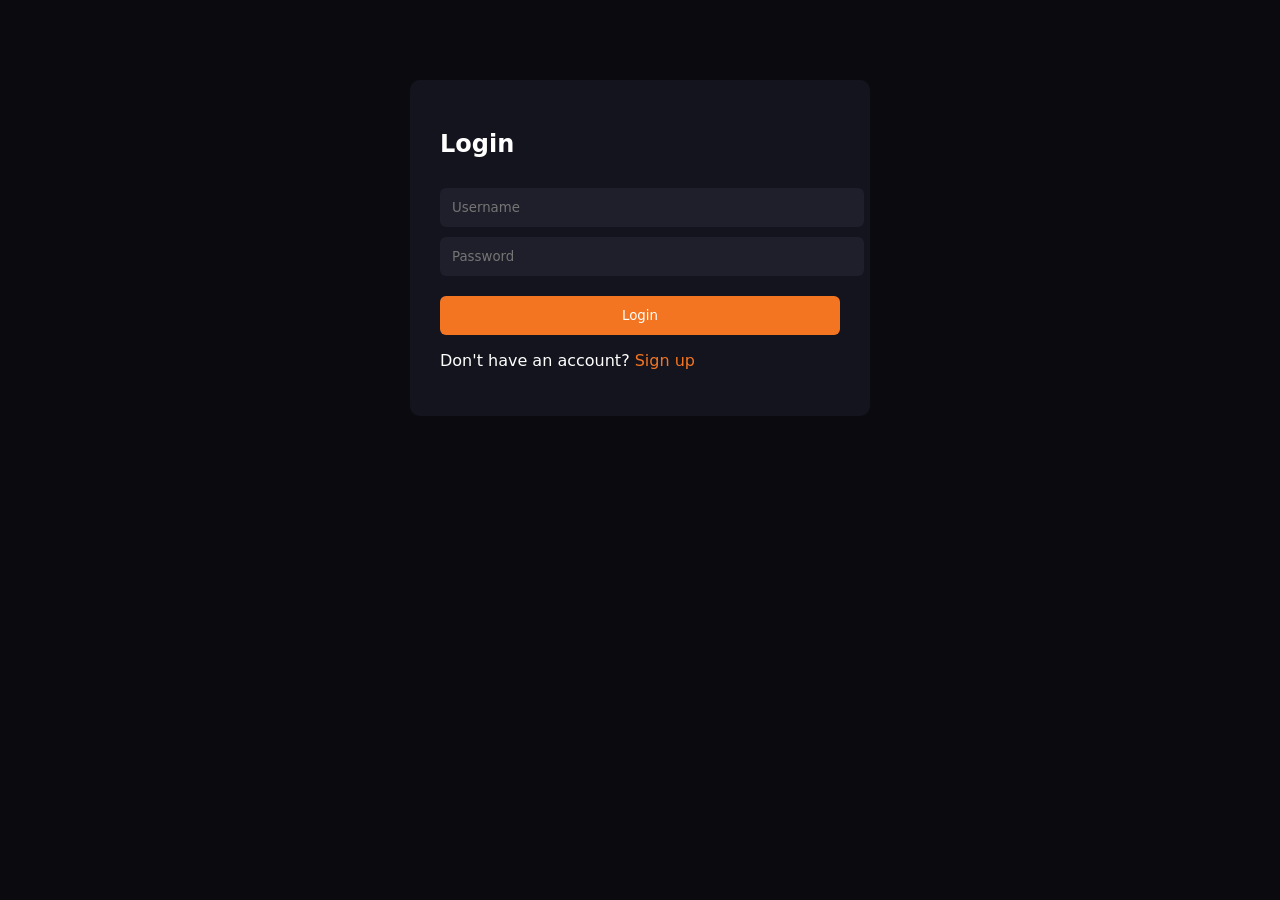
<file: templates/login.html>
<!DOCTYPE html>
<html>
<head>
<title>Login - AnimeStream</title>
<link rel="stylesheet" href="/static/style.css">
<style>
.container {
    max-width: 400px;
    margin: 80px auto;
    background: var(--bg-alt);
    padding: 30px;
    border-radius: 10px;
}
input {
    width: 100%;
    padding: 12px;
    margin-top: 10px;
    border-radius: 6px;
    border: none;
    background: #1f1f2b;
    color: var(--text);
}
button {
    width: 100%;
    padding: 12px;
    margin-top: 20px;
    background: var(--accent);
    border: none;
    border-radius: 6px;
    color: var(--text);
    cursor: pointer;
}
</style>
</head>
<body>

<div class="container">
    <h2>Login</h2>
    <form action="/login" method="post">
        <input type="text" name="username" placeholder="Username">
        <input type="password" name="password" placeholder="Password">
        <button>Login</button>
    </form>
    <p>Don't have an account? <a href="/signup">Sign up</a></p>
</div>

</body>
</html>
</file>
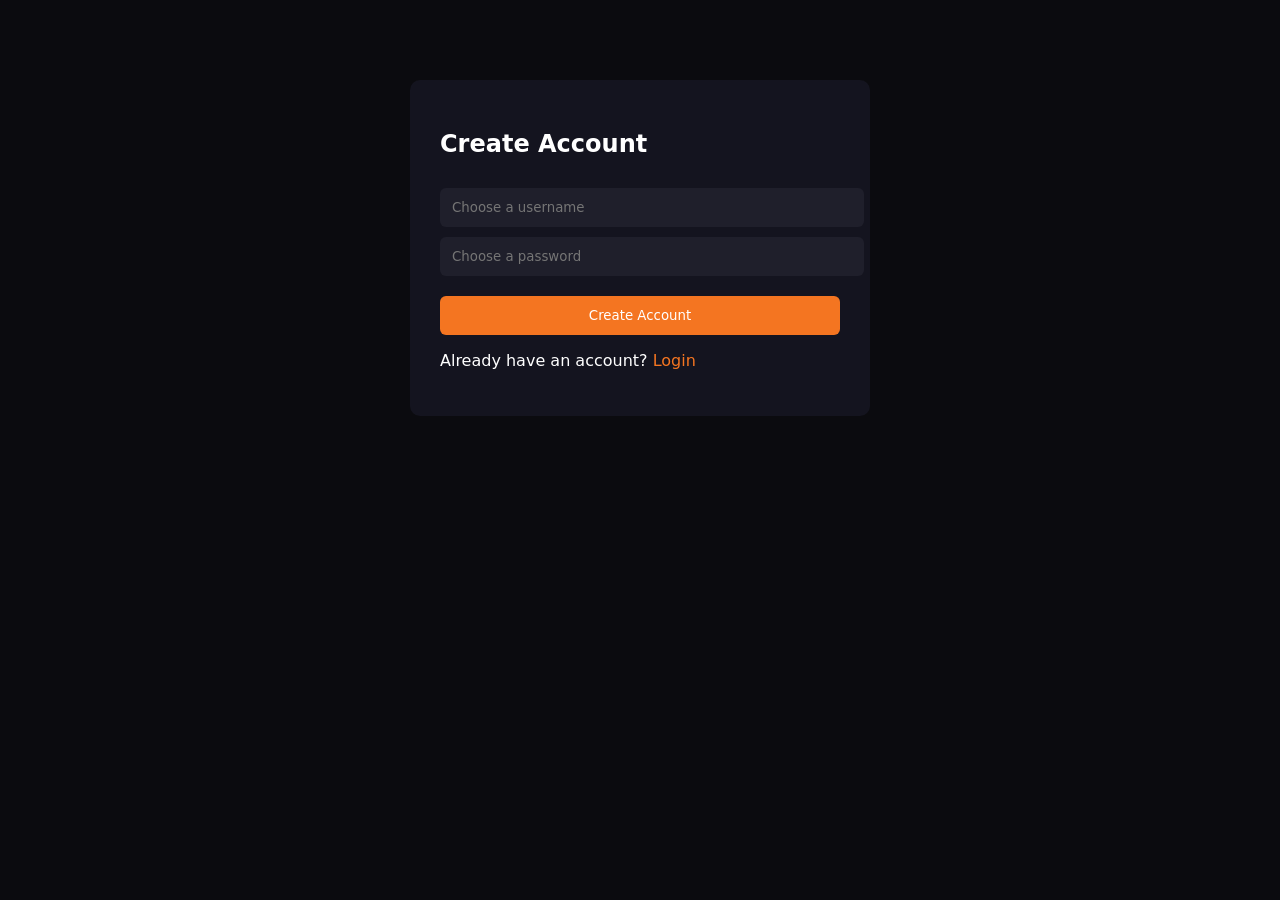
<file: templates/signup.html>
<!DOCTYPE html>
<html>
<head>
<title>Sign Up - AnimeStream</title>
<link rel="stylesheet" href="/static/style.css">
<style>
.container {
    max-width: 400px;
    margin: 80px auto;
    background: var(--bg-alt);
    padding: 30px;
    border-radius: 10px;
}
input {
    width: 100%;
    padding: 12px;
    margin-top: 10px;
    border-radius: 6px;
    border: none;
    background: #1f1f2b;
    color: var(--text);
}
button {
    width: 100%;
    padding: 12px;
    margin-top: 20px;
    background: var(--accent);
    border: none;
    border-radius: 6px;
    color: var(--text);
    cursor: pointer;
}
</style>
</head>
<body>

<div class="container">
    <h2>Create Account</h2>
    <form action="/signup" method="post">
        <input type="text" name="username" placeholder="Choose a username">
        <input type="password" name="password" placeholder="Choose a password">
        <button>Create Account</button>
    </form>
    <p>Already have an account? <a href="/login">Login</a></p>
</div>

</body>
</html>
</file>
<file: static/style.css>
:root {
    --bg: #0b0b0f;
    --bg-alt: #14141f;
    --accent: #f47521;
    --text: #ffffff;
    --muted: #b3b3c3;
}

body {
    background-color: var(--bg);
    color: var(--text);
    font-family: system-ui, -apple-system, BlinkMacSystemFont, "Segoe UI", sans-serif;
    margin: 0;
}

a {
    text-decoration: none;
    color: var(--accent);
}

input, button {
    font-family: inherit;
}
</file>
